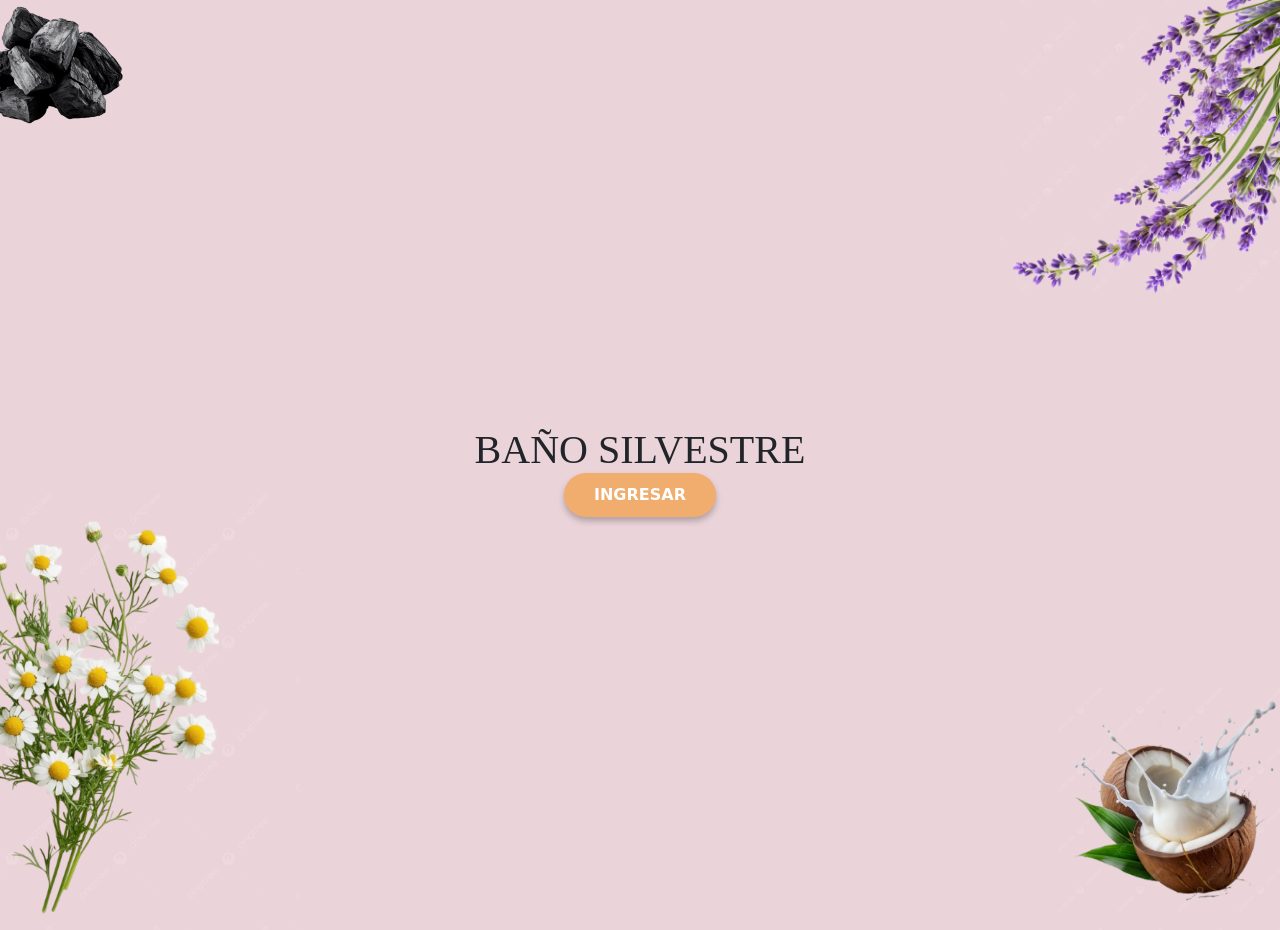
<file: index.html>
<!DOCTYPE html>

<html lang="es">
<head>
    <meta charset="UTF-8">
    <meta name="viewport" content="width=device-width, initial-scale=1.0">
    <title>Baño Silvestre</title>
    <link href="https://cdn.jsdelivr.net/npm/bootstrap@5.3.8/dist/css/bootstrap.min.css" rel="stylesheet">
    <link rel="stylesheet" href="style.css">
</head>

<body class="inicio">
    <img src="carbon.png" class="decoracion carbon" alt="">
    <img src="lavanda.png" class="decoracion lavanda" alt="">
    <img src="manzanilla.png" class="decoracion manzanilla" alt="">
    <img src="coco.png" class="decoracion coco" alt="">
    <h1>BAÑO SILVESTRE</h1>
    <a href="productos.html" class="boton-ingresar">INGRESAR</a>
</body>

</html>
</file>
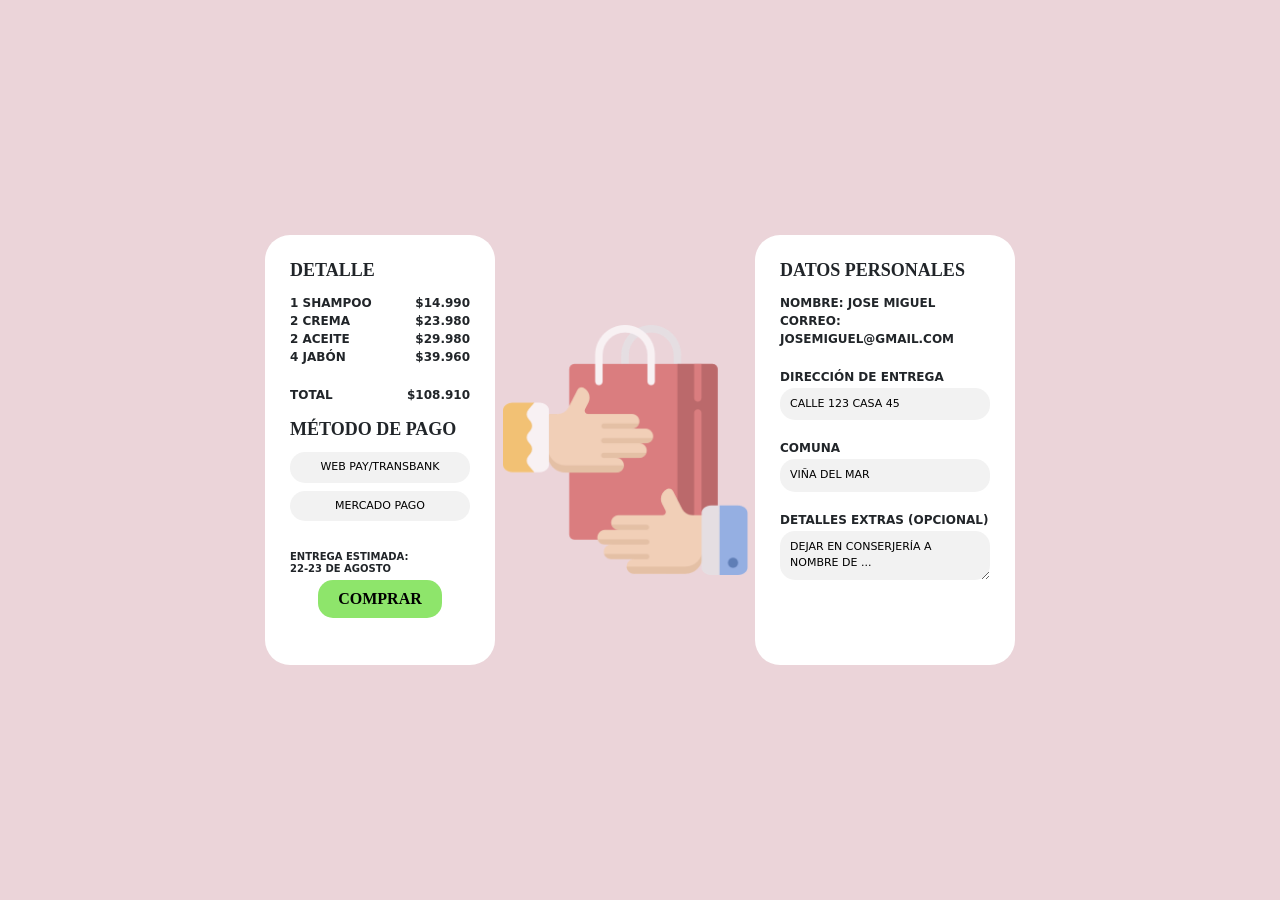
<file: pago.html>
<!DOCTYPE html>

<html lang="es">
<head>
    <meta charset="UTF-8">
    <meta name="viewport" content="width=device-width, initial-scale=1.0">
    <title>Baño Silvestre - Compra</title>
    <link href="https://cdn.jsdelivr.net/npm/bootstrap@5.3.8/dist/css/bootstrap.min.css" rel="stylesheet">
    <link rel="stylesheet" href="style.css">
</head>

<body class="pago-pag">
    <main class="pago-contenedor">
        <section class="detalle-compra">
            <h2>DETALLE</h2>
            <div class="resumen">
                <p>1 SHAMPOO <span>$14.990</span></p>
                <p>2 CREMA <span>$23.980</span></p>
                <p>2 ACEITE <span>$29.980</span></p>
                <p>4 JABÓN <span>$39.960</span></p>
            </div>
            <p class="total">
                TOTAL <span>$108.910</span>
            </p>
            <h2>MÉTODO DE PAGO</h2>
            <button>WEB PAY/TRANSBANK</button>
            <button>MERCADO PAGO</button>
            <p class="entrega">
                ENTREGA ESTIMADA:<br>
                22-23 DE AGOSTO
            </p>
            <button class="boton-comprar">COMPRAR</button>
        </section>
        <section class="imagen-compra">
            <img src="compra.png" alt="">
        </section>
        <section class="datos-envio">
            <h2>DATOS PERSONALES</h2>
            <p>
                NOMBRE: JOSE MIGUEL<br>
                CORREO: JOSEMIGUEL@GMAIL.COM
            </p>
            <label for="direccion">DIRECCIÓN DE ENTREGA</label>
            <input type="text" id="direccion" value="CALLE 123 CASA 45">
            <label for="comuna">COMUNA</label>
            <input type="text" id="comuna" value="VIÑA DEL MAR">
            <label for="detalles">DETALLES EXTRAS (OPCIONAL)</label>
            <textarea id="detalles">DEJAR EN CONSERJERÍA A NOMBRE DE ...</textarea>
        </section>
    </main>
</body>
</html>
</file>
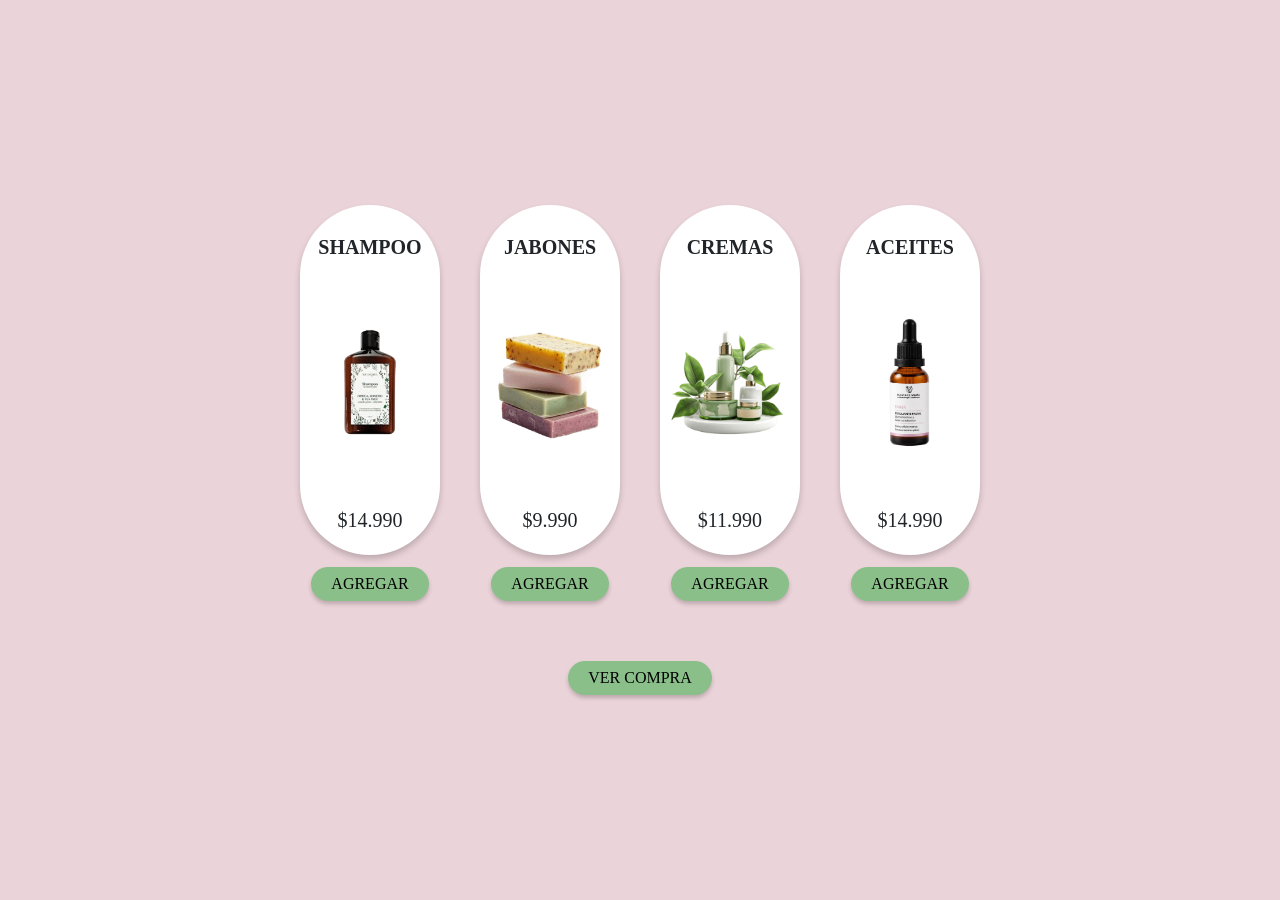
<file: productos.html>
<!DOCTYPE html>

<html lang="es">
<head>
    <meta charset="UTF-8">
    <meta name="viewport" content="width=device-width, initial-scale=1.0">
    <title>Baño Silvestre - Productos</title>
    <link href="https://cdn.jsdelivr.net/npm/bootstrap@5.3.8/dist/css/bootstrap.min.css" rel="stylesheet">
    <link rel="stylesheet" href="style.css">
</head>

<body class="productos-pag">
    <main class="catalogo">
        <div class="productos-contenedor">
            <div class="producto">
                <div class="producto-fondo">
                    <h2>SHAMPOO</h2>
                    <img src="shampoo.png" alt="Shampoo">
                    <p>$14.990</p>
                </div>
                <button>AGREGAR</button>
            </div>
            <div class="producto">
                <div class="producto-fondo">
                    <h2>JABONES</h2>
                    <img src="jabonescolores.png" alt="Jabones">
                    <p>$9.990</p>
                </div>
                <button>AGREGAR</button>
            </div>
            <div class="producto">
                <div class="producto-fondo">
                    <h2>CREMAS</h2>
                    <img src="cremas.png" alt="Cremas">
                    <p>$11.990</p>
                </div>
                <button>AGREGAR</button>
            </div>
            <div class="producto">
                <div class="producto-fondo">
                    <h2>ACEITES</h2>
                    <img src="aceite.png" alt="Aceites">
                    <p>$14.990</p>
                </div>
                <button>AGREGAR</button>
            </div>
        </div>
        <a href="pago.html" class="ver-compra">VER COMPRA</a>
    </main>
</body>
</html>
</file>
<file: style.css>
body.inicio {
    background-color: #ebd4d9;
    min-height: 100vh;
    margin: 0;
    position: relative;
    overflow: hidden;
}

h1 {
    font-family: 'Times New Roman', Times, serif;
    position: absolute;
    top: 50%;
    left: 50%;
    transform: translate(-50%, -50%);
    text-align: center;
}

.decoracion {
    position: absolute;
}

.carbon {
    top: -30px;
    left: -50px;
    width: 200px;
}

.lavanda {
    top: 0;
    right: -20px;
    width: 300px;
}

.manzanilla {
    left: -150px;
    bottom: -30px;
    width: 450px;
}

.coco {
    bottom: -30px;
    right: -20px;
    width: 250px;
}

.boton-ingresar {
    position: absolute;
    top: 55%;
    left: 50%;
    transform: translate(-50%, -50%);
    background-color: #f0ad6e;
    color: white;
    font-weight: bold;
    border: none;
    border-radius: 25px;
    padding: 10px 30px;
    text-decoration: none;
    box-shadow: 0 4px 6px rgba(0, 0, 0, 0.25);
}

.boton-ingresar:hover {
    background-color: #f0ad6e;
    color: white;
    font-weight: bold;
    text-decoration: none;
    padding: 10px 30px;
    border-radius: 25px;
}

.producto {
    display: flex;
    flex-direction: column;
    align-items: center;
    gap: 12px;
}

.producto-fondo {
    background-color: white;
    width: 140px;
    height: 350px;
    min-height: 0;
    border-radius: 70px;
    padding: 20px 15px;
    display: flex;
    flex-direction: column;
    align-items: center;
    justify-content: space-between;
    box-shadow: 0 4px 6px rgba(0, 0, 0, 0.2);
}

.productos-pag {
    background-color: #ebd4d9;
    min-height: 100vh;
    margin: 0;
}

.catalogo {
    min-height: 100vh;
    display: flex;
    flex-direction: column;
    justify-content: center;
    align-items: center;
}

.productos-contenedor {
    display: flex;
    justify-content: center;
    align-items: center;
    gap: 40px;
    min-height: auto;
}

.producto img {
    width: 130px;
    height: 170px;
    object-fit: contain;
}

.producto h2 {
    font-family: 'Times New Roman', Times, serif;
    font-size: 20px;
    font-weight: bold;
    text-align: center;
    margin: 10px 0 0 0;
}

.producto p {
    font-family: 'Times New Roman', Times, serif;
    font-size: 20px;
    margin: 0;
    text-align: center;
}

.producto button {
    background-color: #8abf8a;
    border: none;
    border-radius: 20px;
    padding: 5px 20px;
    font-family: 'Times New Roman', Times, serif;
    box-shadow: 0 3px 4px rgba(0, 0, 0, 0.2);
}

.producto button:hover {
    opacity: 0.8;
}

.ver-compra {
    margin-top: 60px;
    background-color: #8abf8a;
    color: black;
    border-radius: 20px;
    padding: 5px 20px;
    font-family: 'Times New Roman', Times, serif;
    text-decoration: none;
    box-shadow: 0 3px 4px rgba(0, 0, 0, 0.2);
}

.ver-compra:hover {
    color: black;
    opacity: 0.8;
}

.pago-pag {
    background-color: #ebd4d9;
    min-height: 100vh;
    margin: 0;
}

.pago-contenedor {
    min-height: 100vh;
    display: flex;
    justify-content: center;
    align-items: center;
    gap: 5px;
}

.detalle-compra {
    background-color: white;
    width: 230px;
    min-height: 430px;
    border-radius: 25px;
    padding: 25px;
}

.datos-envio {
    background-color: white;
    width: 260px;
    min-height: 430px;
    border-radius: 25px;
    padding: 25px;
}

.imagen-compra img {
    width: 250px;
    filter: saturate(0.65) brightness(1.08);
    opacity: 0.7;
}

.detalle-compra h2, .datos-envio h2 {
    font-family: 'Times New Roman', Times, serif;
    font-size: 18px;
    font-weight: bolder;
    margin-bottom: 12px;
}

.detalle-compra p, .datos-envio p, .datos-envio label {
    font-size: 12px;
    font-weight: bold;
}

.detalle-compra button {
    background-color: #f2f2f2;
    border: none;
    border-radius: 15px;
    width: 180px;
    padding: 7px 5px;
    font-size: 11px;
    display: block;
    margin: 0 auto 8px;
}

.detalle-compra .boton-comprar {
    background-color: #8ee56b;
    width: auto;
    color: black;
    font-family: 'Times New Roman', Times, serif;
    font-weight: bold;
    font-size: 16px;
    padding: 7px 20px;
    display: block;
    margin: 15px auto 0;
}

.datos-envio input, .datos-envio textarea {
    width: 100%;
    background-color: #f2f2f2;
    border: none;
    border-radius: 15px;
    padding: 8px 10px;
    margin-bottom: 15px;
    font-size: 11px;
}

.resumen p {
    display: flex;
    justify-content: space-between;
    margin: 0;
    line-height: 1.5;
}

.total {
    display: flex;
    justify-content: space-between;
    margin-top: 20px;
    margin-bottom: 15px;
}

.entrega {
    font-size: 10px !important;
    margin-top: 30px;
    margin-bottom: -10px;
    line-height: 1.2;
}
</file>
